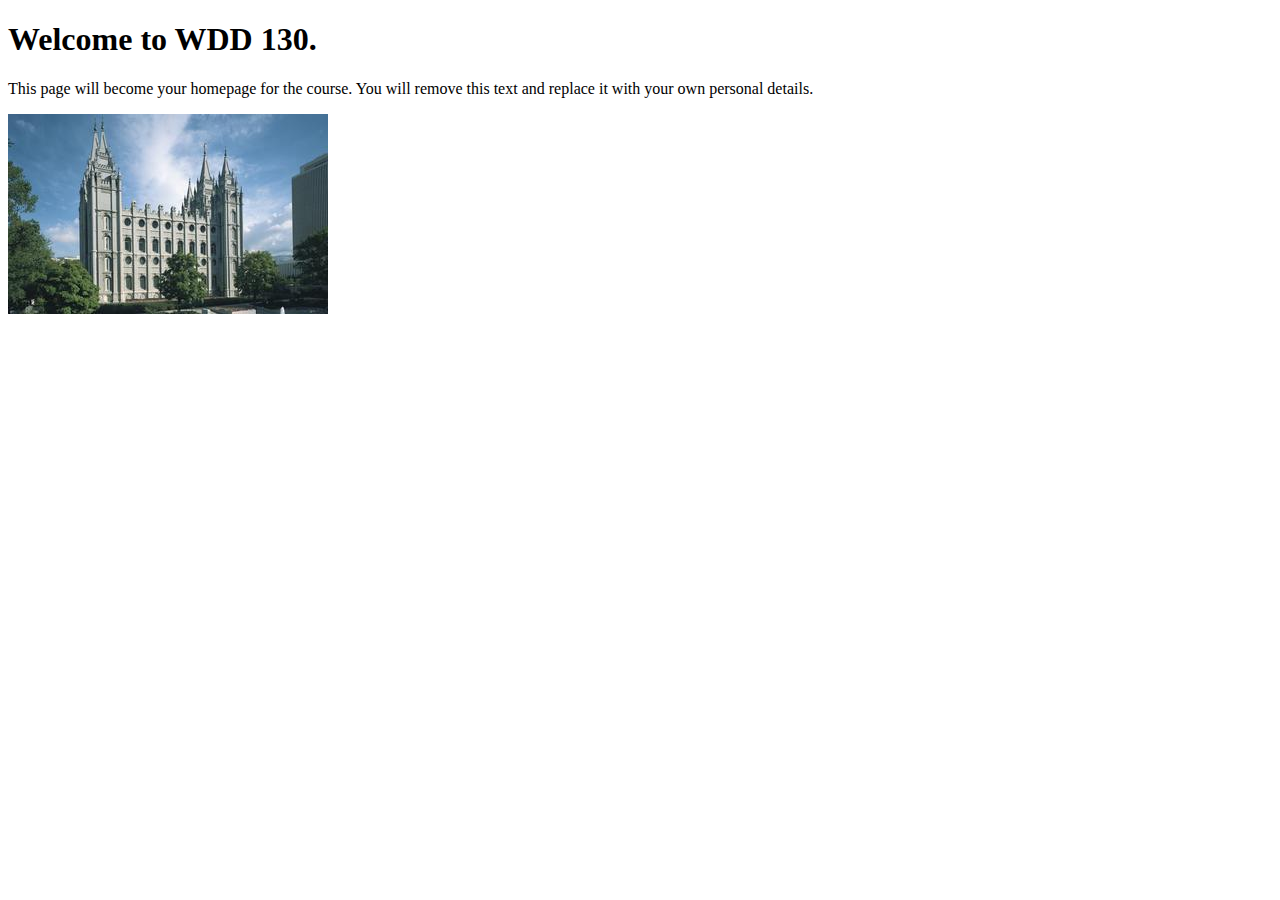
<file: index.html>
<!DOCTYPE html>
<html lang="en">
<head>
    <meta charset="UTF-8">
    <meta name="viewport" content="width=device-width, initial-scale=1.0">
    <title>WDD 130 | Personal Homepage</title>
</head>
<body>
    <h1>Welcome to WDD 130.</h1>
    <p>This page will become your homepage for the course. You will remove this text and replace it with your own personal details.</p>

    <img src="images/salt-lake-temple.jpg" alt="The Salt Lake Temple.">
</body>
</html>
</file>
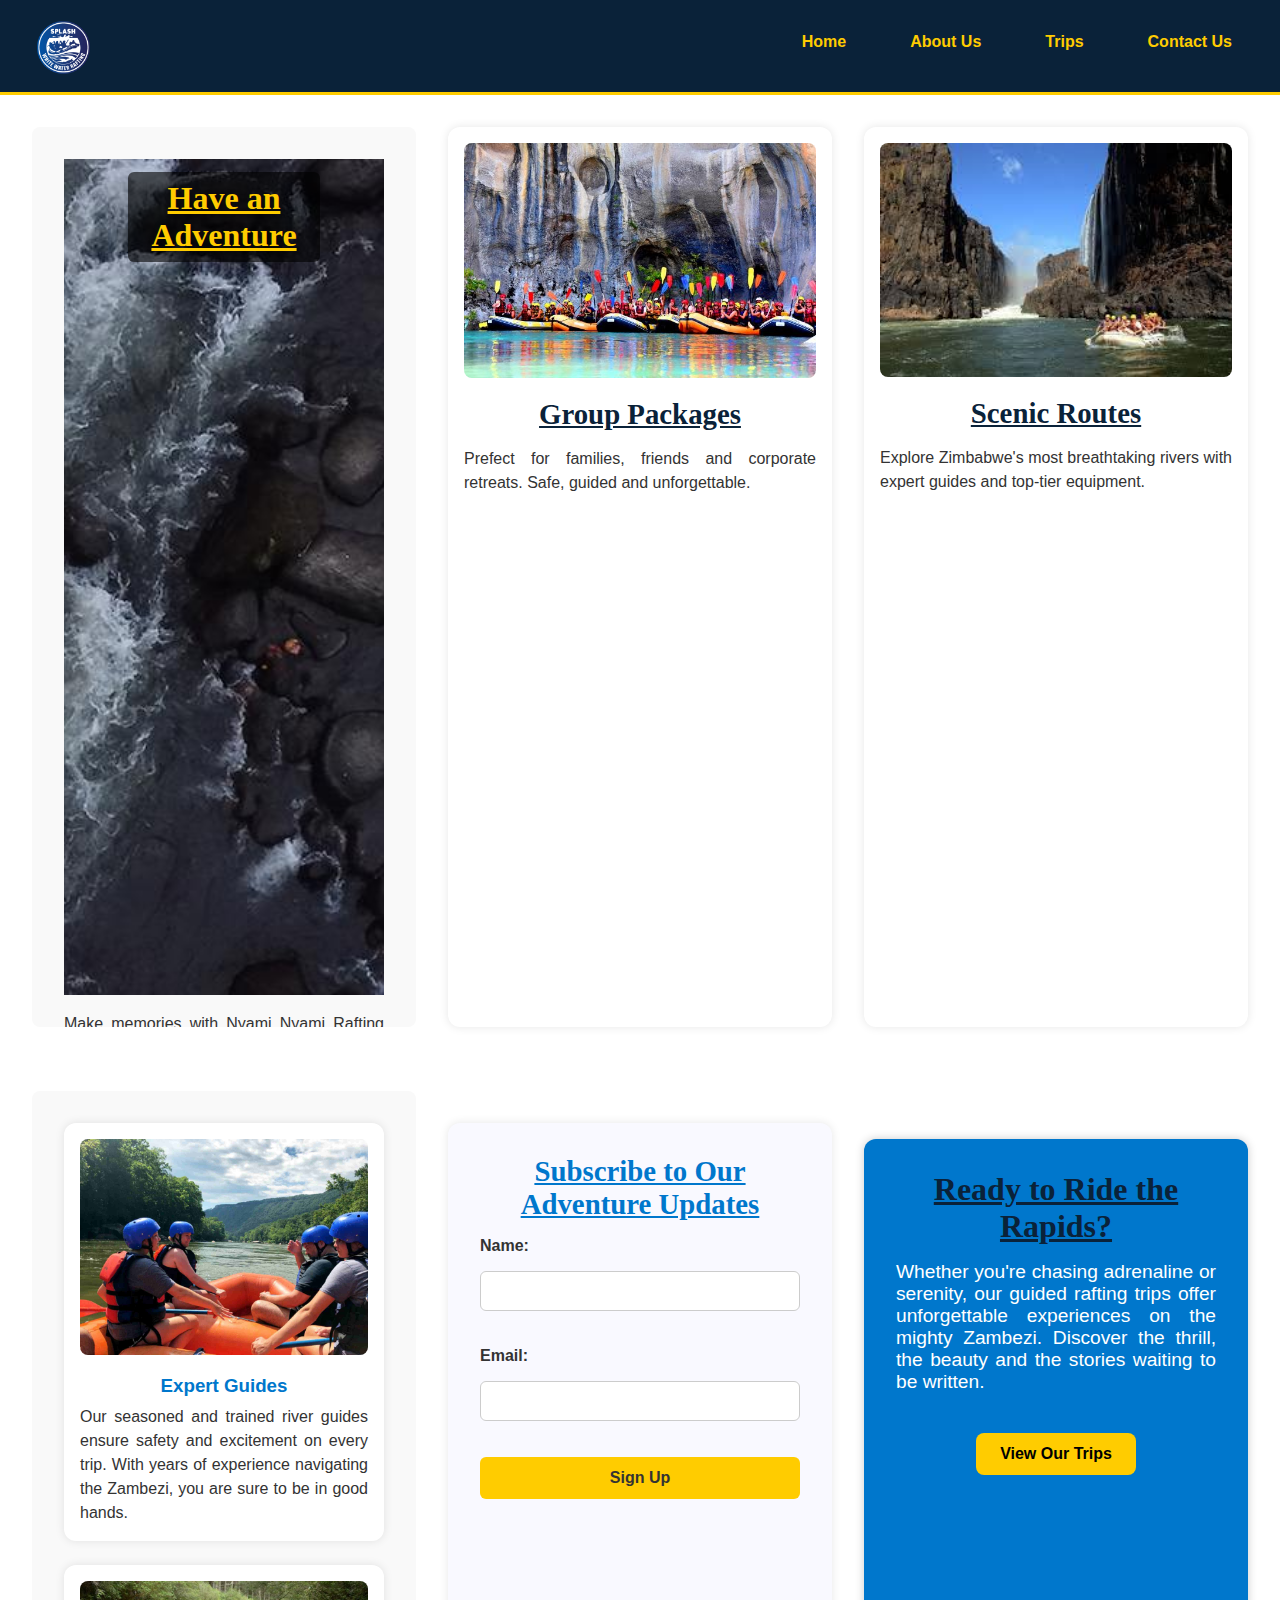
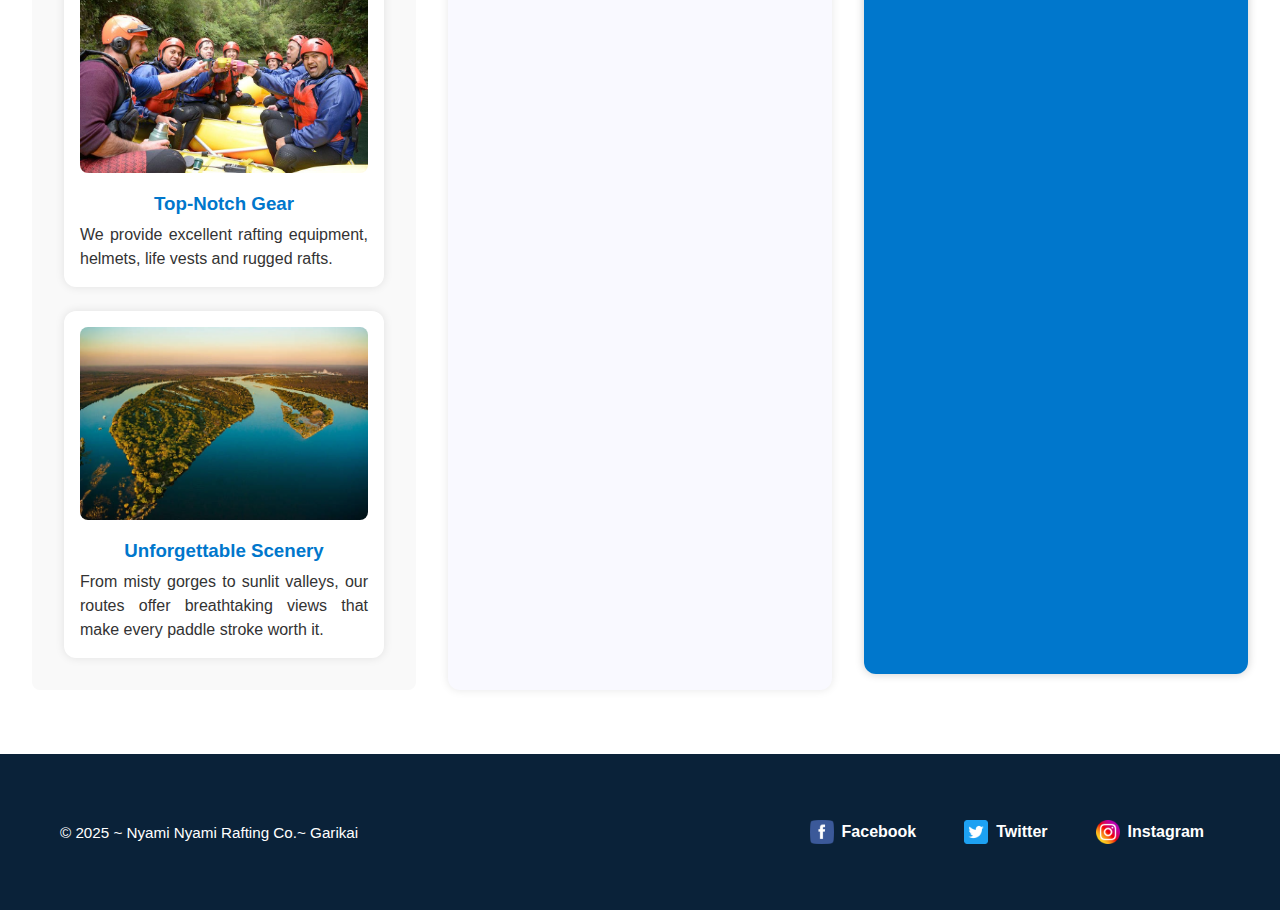
<file: wwr/index.html>
<!DOCTYPE html>
<html lang="en">

<head>
    <meta charset="UTF-8">
    <meta name="viewport" content="width=device-width, initial-scale=1.0">
    <meta name="description"
        content="Explore thrilling rafting adventures with Nyami Nyami Rafting Co. on the mighty Zambezi.">
    <meta name="keywords" content="rafting, adventure, Nyami Nyami, Zambezi">
    <meta name="author" content="Garikai">
    <link rel="stylesheet" href="styles/rafting.css">
    <title> Home | Nyami Nyami Rafting Co.</title>
</head>

<body>
    <header>
        <div class="site-header">
            <img src="images/splash-logo.png" alt="Nyami Nyami Rafting Co. Logo" class="logo">
            <nav>
                <ul>
                    <li><a href="index.html">Home</a></li>
                    <li><a href="about.html">About Us</a></li>
                    <li><a href="trips.html">Trips</a></li>
                    <li><a href="contact.html">Contact Us</a></li>
                </ul>
            </nav>
        </div>
    </header>

    <main class="homepage-grid">
        <section class="hero">
            <img src="images/rafting-hero.jpg" alt="Rafting adventure">

            <h2>Have an Adventure</h2>

            <article class="mission">
                <p>Make memories with Nyami Nyami Rafting Co. It's where courage meets current and nature meets thrill.
                </p>
            </article>
        </section>

        <section class="offering">
            <img src="images/rafting-group.jpg" alt="Group rafting experience" />
            <h2>Group Packages</h2>
            <p>Prefect for families, friends and corporate retreats. Safe, guided and unforgettable. </p>
        </section>

        <section class="offering">
            <img src="images/rafting-scenery.jpg" alt="Scenic river view" />
            <h2>Scenic Routes</h2>
            <p>Explore Zimbabwe's most breathtaking rivers with expert guides and top-tier equipment. </p>


        </section>

        <section class="offering-grid">
            <div class="offering">
                <img src="images/river-guide.jpg" alt="Expert river guide">
                <h3>Expert Guides</h3>
                <p>Our seasoned and trained river guides ensure safety and excitement on every trip. With years of
                    experience navigating the Zambezi, you are sure to be in good hands. </p>
            </div>

            <div class="offering">
                <img src="images/raft-gear.jpg" alt="Rafting gear and equipment">
                <h3>Top-Notch Gear</h3>
                <p>We provide excellent rafting equipment, helmets, life vests and rugged rafts.</p>
            </div>

            <div class="offering">
                <img src="images/scenic-views.jpg" alt="Scenic river views">
                <h3>Unforgettable Scenery</h3>
                <p>From misty gorges to sunlit valleys, our routes offer breathtaking views that make every paddle
                    stroke worth it.</p>
            </div>
        </section>

        <section class="newsletter">
            <h2>Subscribe to Our Adventure Updates</h2>
            <form action="https://example.com/subscribe" method="post">
                <label for="name">Name:</label>
                <input type="text" id="name" name="name" required>
                <label for="email">Email:</label>
                <input type="email" id="email" name="email" required>
                <button type="submit">Sign Up</button>
            </form>
        </section>

        <section class="call-to-action">
            <h2>Ready to Ride the Rapids?</h2>
            <p>Whether you're chasing adrenaline or serenity, our guided rafting trips offer unforgettable experiences
                on the mighty Zambezi. Discover the thrill, the beauty and the stories waiting to be written.</p>
            <a href="trips.html" class="cta-button">View Our Trips</a>
        </section>
    </main>

    <footer>
        <div class="footer-content">
            <p>&copy; 2025 ~ Nyami Nyami Rafting Co.~ Garikai</p>
            <nav class="socialmedia">
                <a href="https://facebook.com" target="_blank">
                    <img src="images/facebook-logo.png" alt="Facebook" class="social-icon"> Facebook
                </a>
                <a href="https://twitter.com" target="_blank">
                    <img src="images/twitter.png" alt="Twitter" class="social-icon"> Twitter
                </a>
                <a href="https://instagram.com" target="_blank">
                    <img src="images/instagram-icon.png" alt="Instagram" class="social-icon"> Instagram
                </a>
            </nav>
        </div>
    </footer>
</body>

</html>
</file>
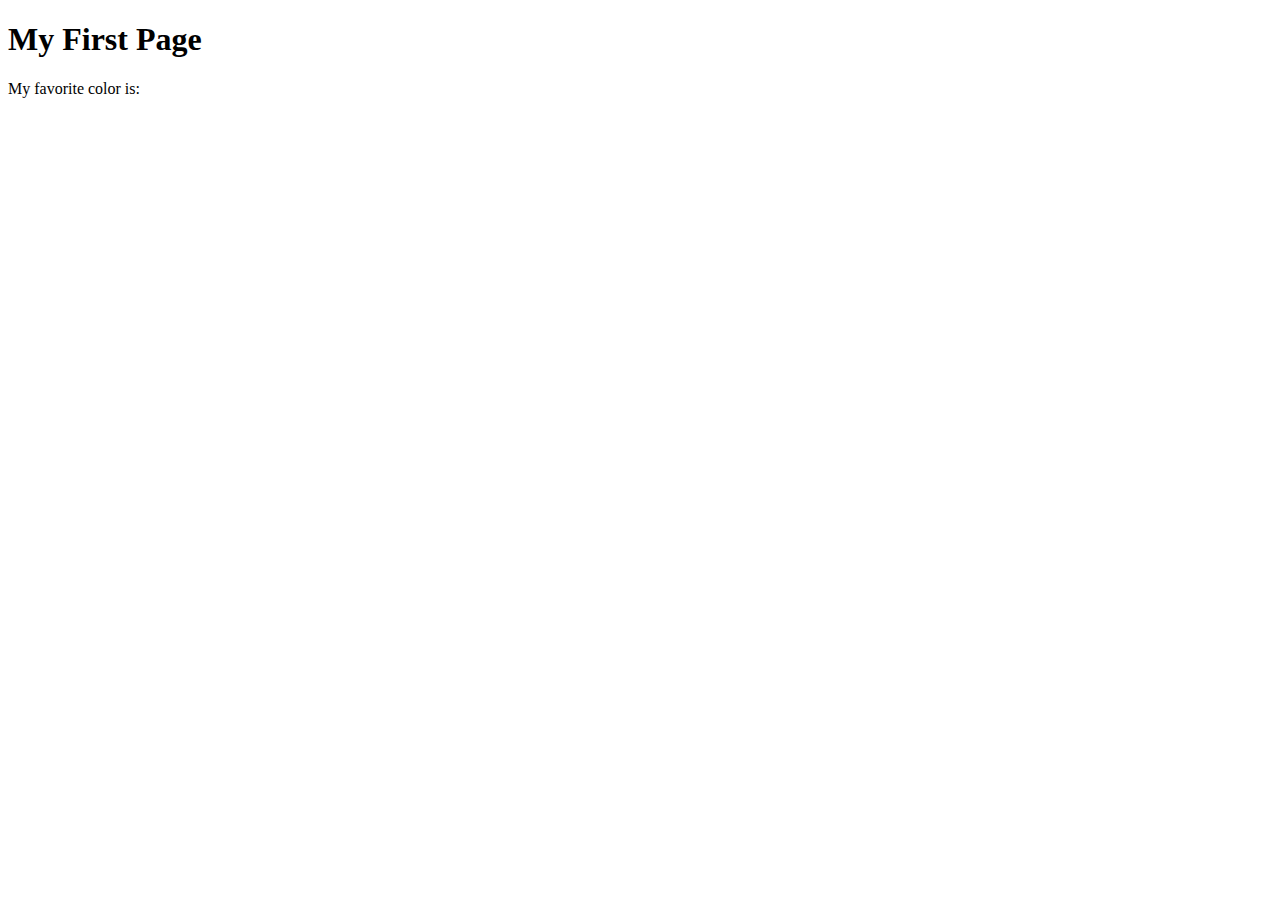
<file: week01/first-page.html>
<!DOCTYPE html>
<html lang="en">
<head>
    <meta charset="UTF-8">
    <meta name="viewport" content="width=device-width, initial-scale=1.0">
    <title>My First Page</title>
</head>
<body>
    <h1>My First Page</h1>
    <p>My favorite color is: </p>
</body>
</html>
</file>
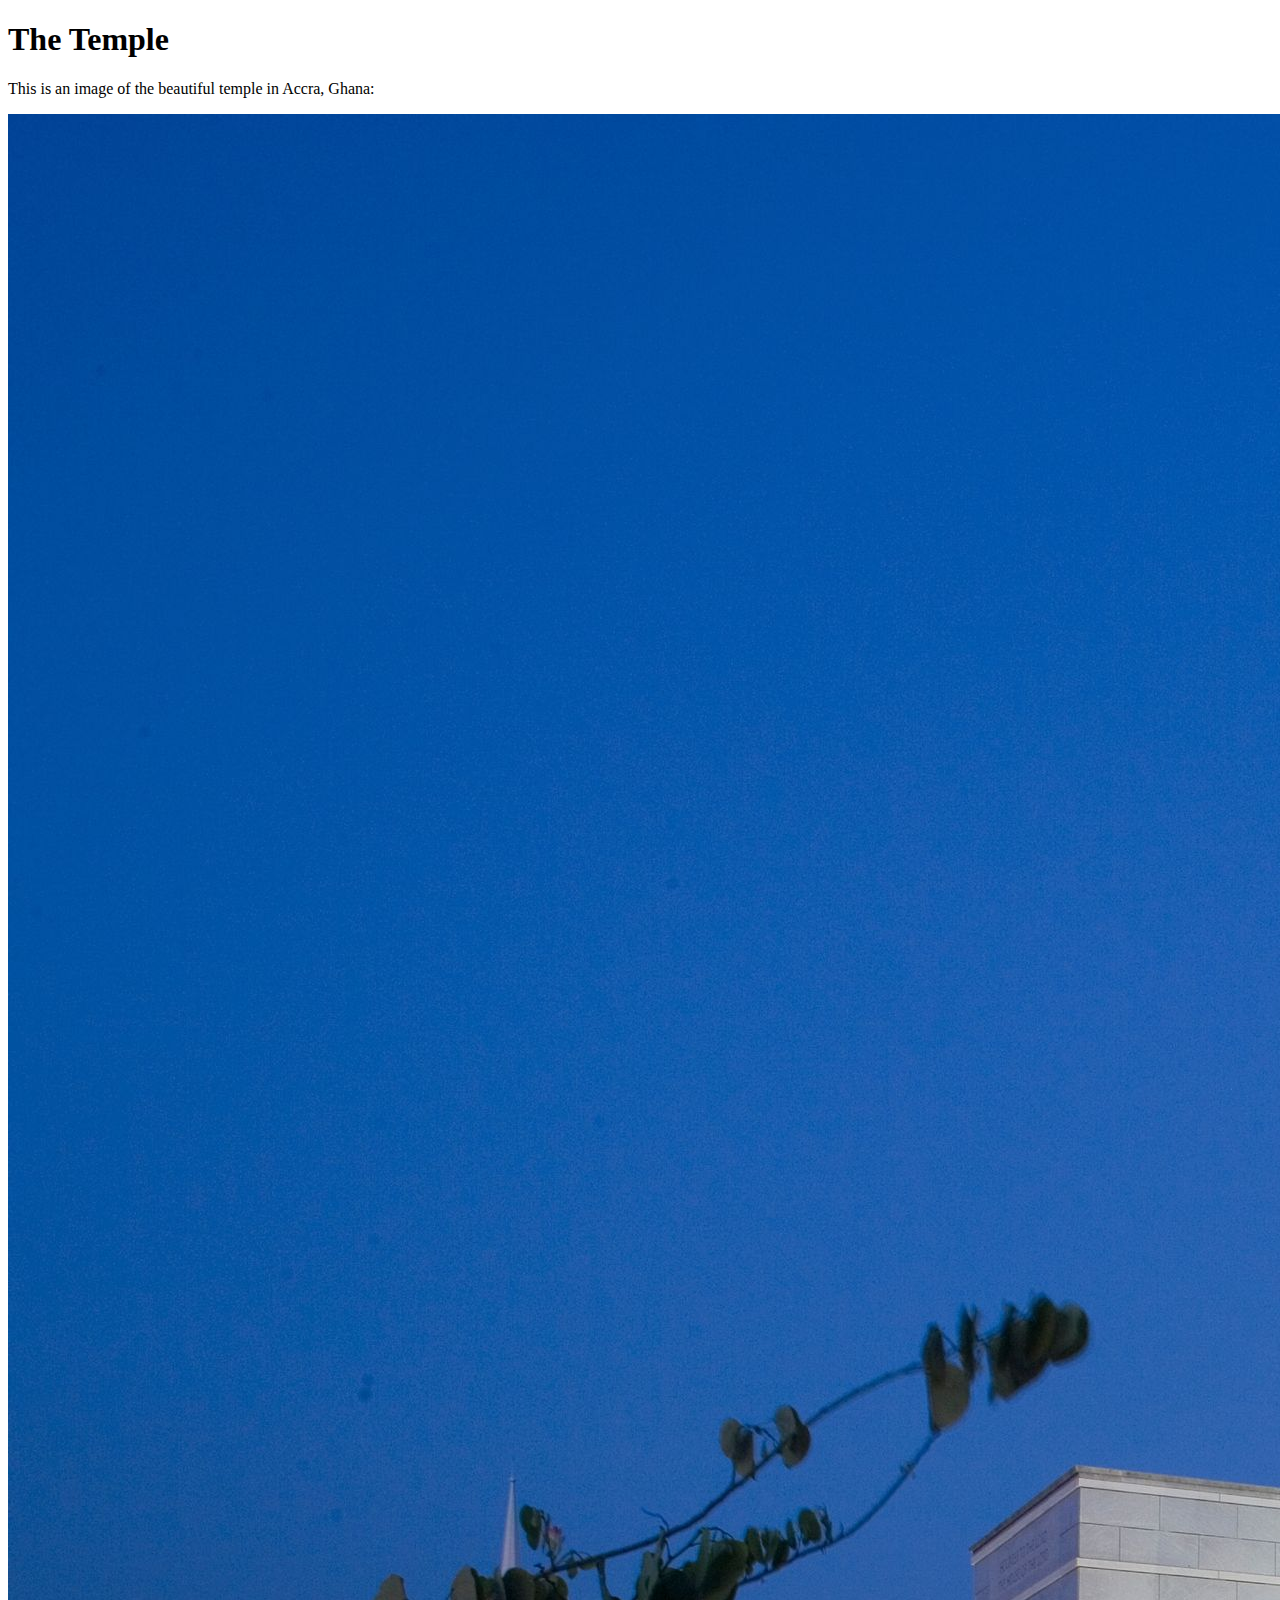
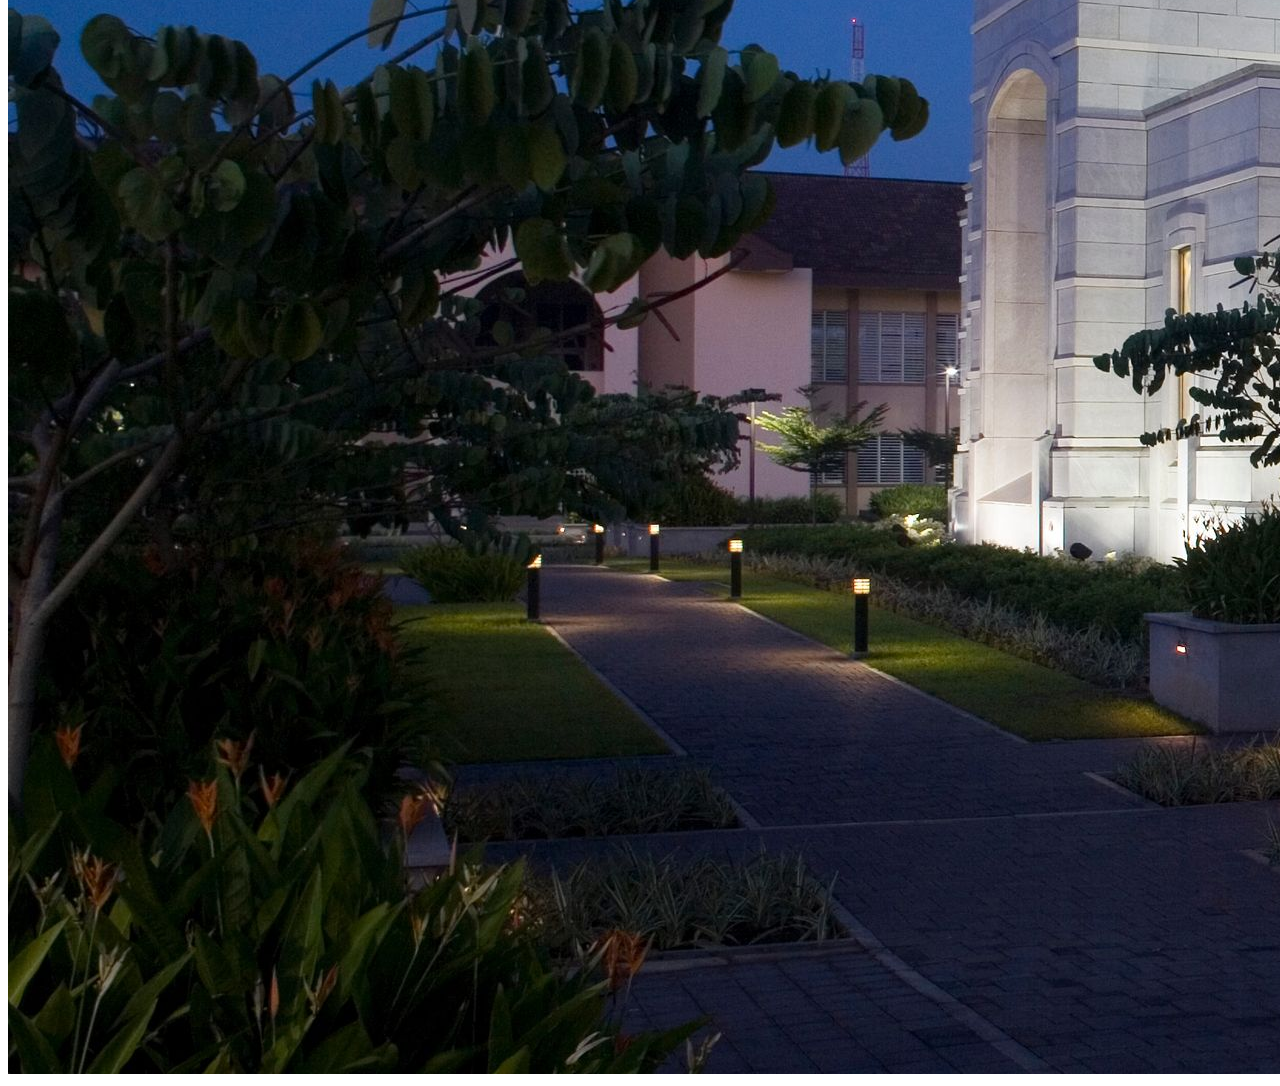
<file: week01/images.html>
<!DOCTYPE html>
<html lang="en">
<head>
    <meta charset="UTF-8">
    <meta name="viewport" content="width=device-width, initial-scale=1.0">
    <title>Temple Image</title>
</head>
<body>
    <h1>The Temple</h1>
    <p>This is an image of the beautiful temple in Accra, Ghana:</p>
    <img src="images/temple-large.jpeg" alt="The Accra Ghana Temple">
    
</body>
</html>
</file>
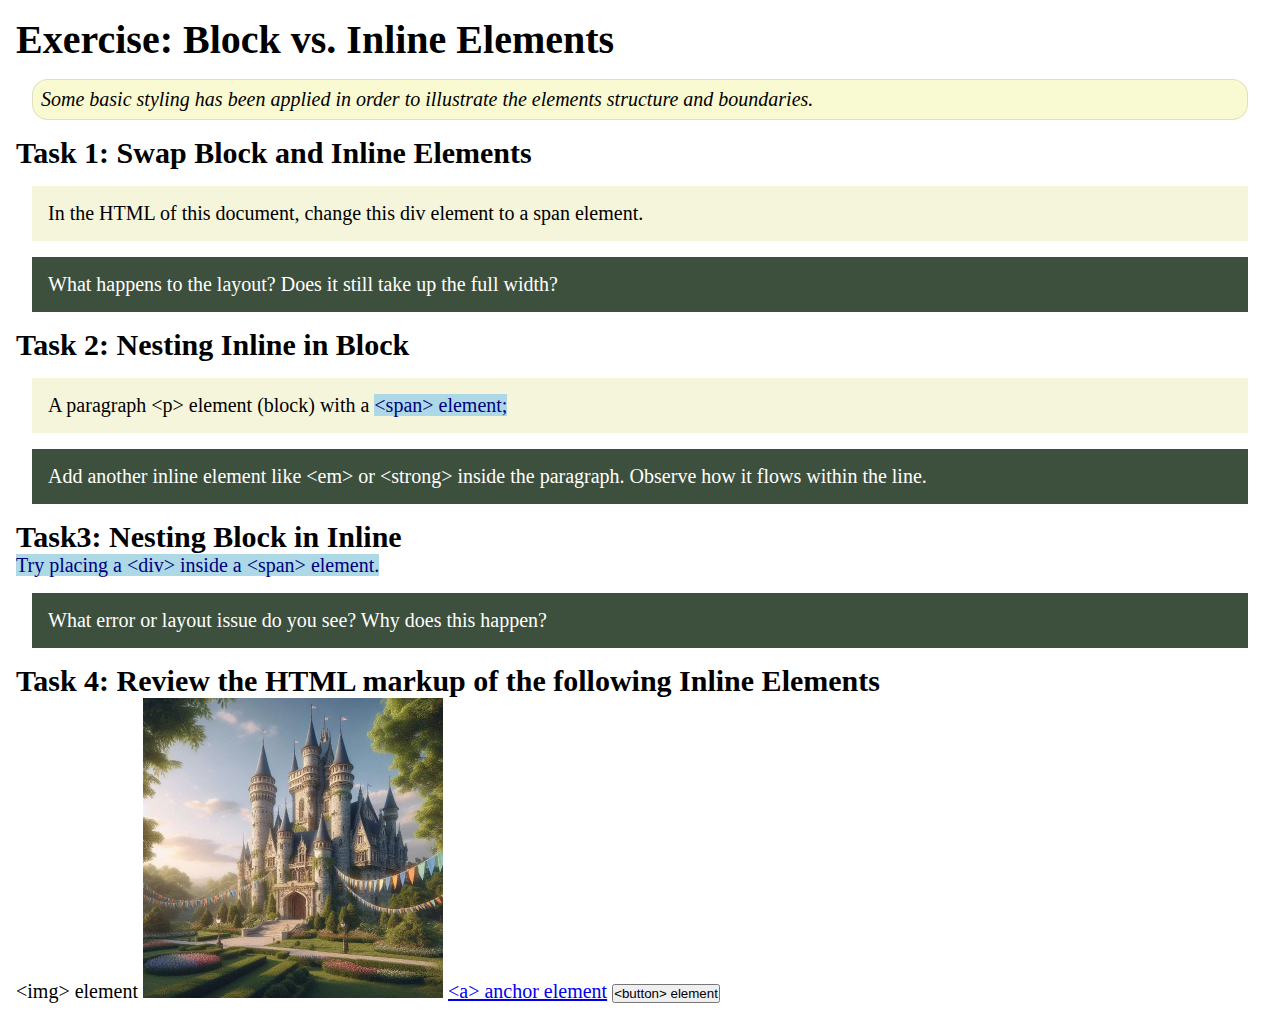
<file: week02/block-vs-inline.html>
<!DOCTYPE html>
<html lang="en">

<head>
    <meta charset="UTF-8">
    <meta name="viewport" content="width=device-width, initial-scale=1.0">
    <title>Exercise: Block vs. Inline Elements</title>
    <link rel="stylesheet" href="styles/block-vs-inline.css">
</head>

<body>
    <main>
        <h1>Exercise: Block vs. Inline Elements</h1>
        <p class="note">Some basic styling has been applied in order to illustrate the elements structure and
            boundaries.</p>

        <h2>Task 1: Swap Block and Inline Elements</h2>
        <div>In the HTML of this document, change this div element to a span element.</div>

        <p class="question">What happens to the layout? Does it still take up the full width?</p>

        <h2>Task 2: Nesting Inline in Block</h2>
        <p>A paragraph &lt;p&gt; element (block) with a <span>&lt;span&gt; element;</span></p>
        <p class="question">Add another inline element like &lt;em&gt; or &lt;strong&gt; inside the paragraph. Observe
            how it flows within the line.</p>

        <h2>Task3: Nesting Block in Inline</h2>
        <span>Try placing a &lt;div&gt; inside a &lt;span&gt; element.</span>
            <p class="question">What error or layout issue do you see? Why does this happen?</p>


            <h2>Task 4: Review the HTML markup of the following Inline Elements</h2>
        &lt;img&gt; element
        <img src="images/castle.webp" alt="placeholder image (images are inline)" width="300" height="300">
        <a href="https://churchofjesuschrist.org">&lt;a&gt; anchor element</a>
        <button type="button">&lt;button&gt; element</button>
    </main>
</body>

</html>
</file>
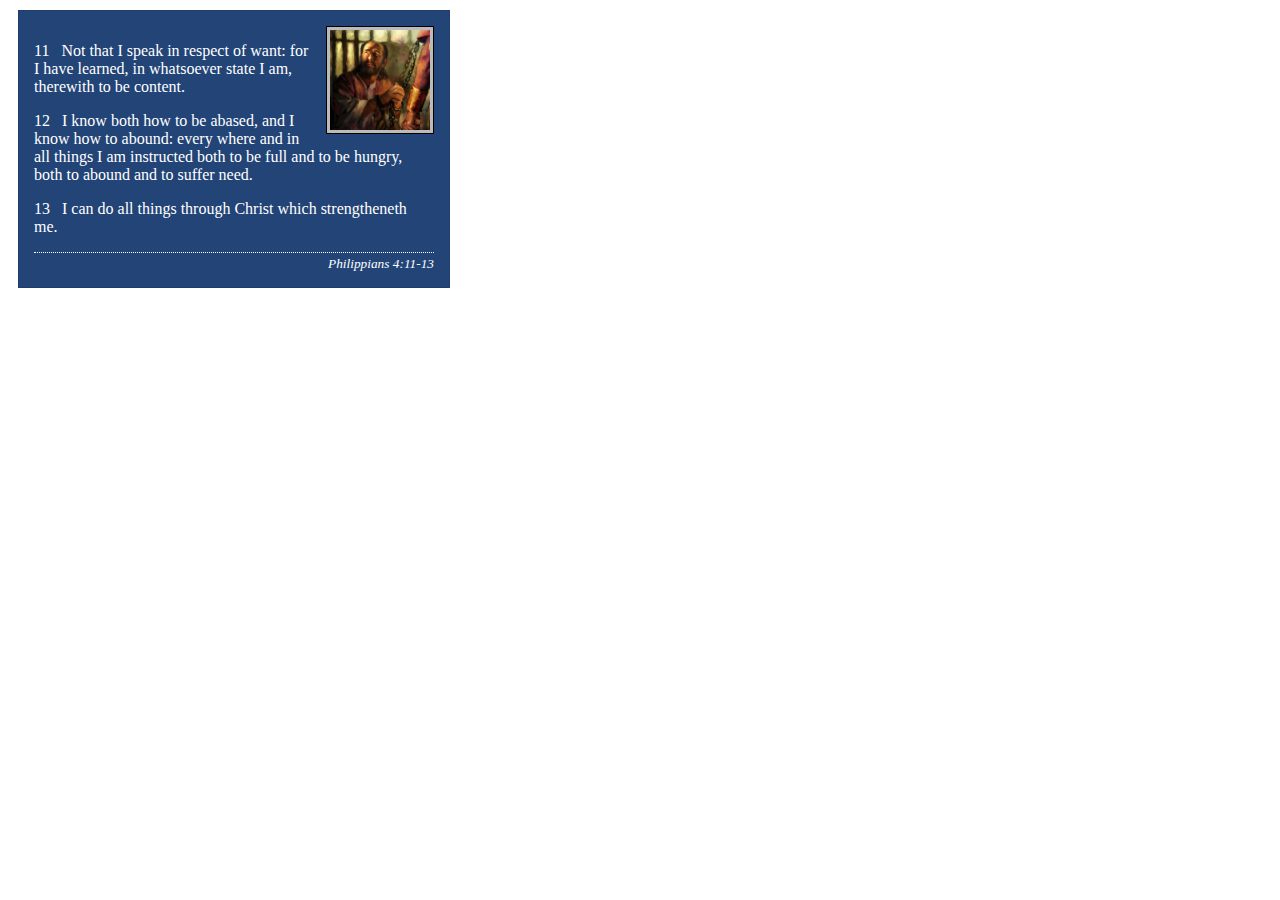
<file: week02/box-model-solution.html>
<!DOCTYPE html>
<html lang="en">
<head>
    <meta charset="UTF-8">
    <meta name="viewport" content="width=device-width, initial-scale=1.0">
    <title>Box Model Activity</title>
    <link rel="stylesheet" href="styles/box-model-solution.css">
</head>
<body>
    <main>
        <div class="callout">
            <img src="images/apostle-paul-imprisoned.webp" alt="Paul the Apostle - Imprisoned in Rome" width="200" height="200">
            <blockquote>
                <p>11 &nbsp; Not that I speak in respect of want: for I have learned, in whatsoever state I am, therewith to be content.</p>
                <p>12 &nbsp; I know both how to be abased, and I know how to abound: every where and in all things I am instructed both to be full and to be hungry, both to abound and to suffer need.</p>
                <p>13 &nbsp; I can do all things through Christ which strengtheneth me.</p>
            </blockquote>
            <cite>Philippians 4:11-13</cite>
        </div>
    </main>
</body>
</html>
</file>
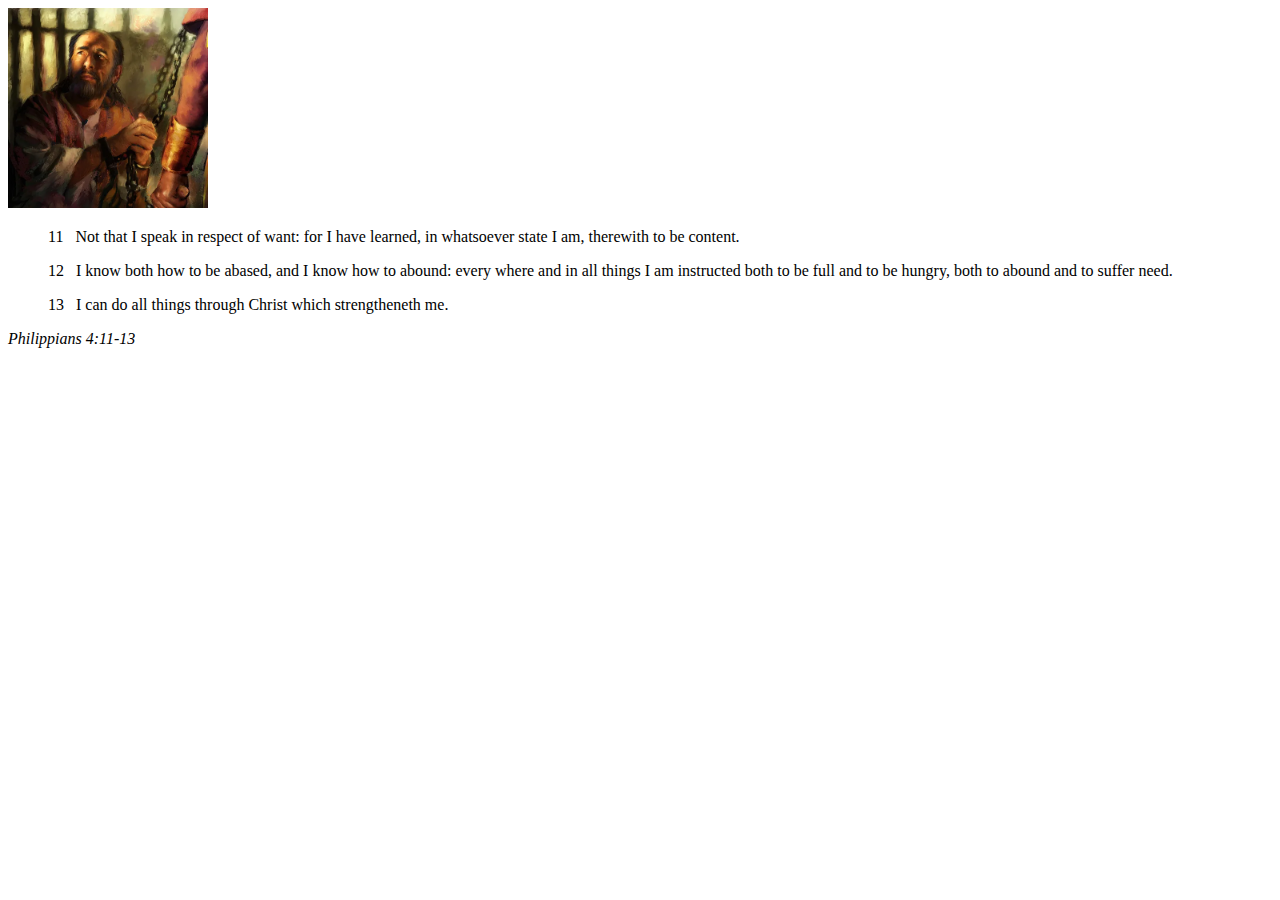
<file: week02/box-model.html>
<!DOCTYPE html>
<html lang="en">
<head>
    <meta charset="UTF-8">
    <meta name="viewport" content="width=device-width, initial-scale=1.0">
    <title>Box Model Activity</title>
</head>
<body>
    <main>
        <div class="callout">
            <img src="images/apostle-paul-imprisoned.webp" alt="Paul the Apostle - Imprisoned in Rome" width="200" height="200">
            <blockquote>
                <p>11 &nbsp; Not that I speak in respect of want: for I have learned, in whatsoever state I am, therewith to be content.</p>
                <p>12 &nbsp; I know both how to be abased, and I know how to abound: every where and in all things I am instructed both to be full and to be hungry, both to abound and to suffer need.</p>
                <p>13 &nbsp; I can do all things through Christ which strengtheneth me.</p>
            </blockquote>
            <cite>Philippians 4:11-13</cite>
        </div>
    </main>
</body>
</html>
</file>
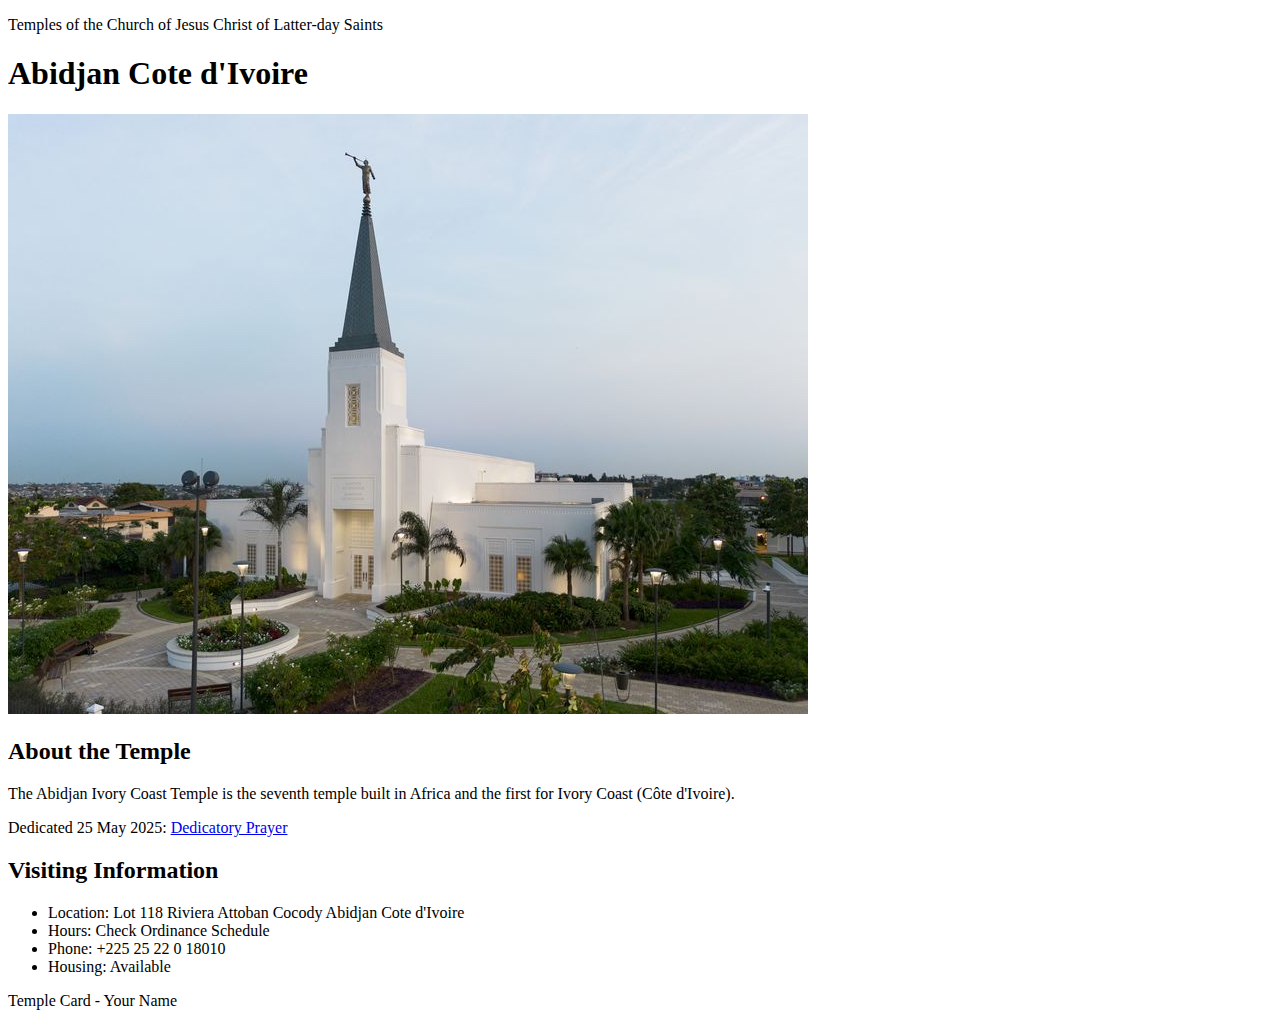
<file: week02/temple.html>
<!DOCTYPE html>
<html lang="en">

<head>
    <meta charset="UTF-8">
    <meta name="viewport" content="width=device-width, initial-scale=1.0">
    <title>Temple Card - Abidjan Cote d'Ivoire</title>
</head>

<body>
    <header>
        <p>Temples of the Church of Jesus Christ of Latter-day Saints</p>
    </header>
    <main>
        <h1>Abidjan Cote d'Ivoire</h1>
        <picture>
            <img src="images/abidjan-ivory-coast.jpeg" alt="Abidjan Cote d'Ivoire Temple">
        </picture>
        <section>
            <h2>About the Temple</h2>
            <p>The Abidjan Ivory Coast Temple is the seventh temple built in Africa and the first for Ivory Coast (Côte
                d'Ivoire).</p>
            <p>Dedicated 25 May 2025: <a
                    href="https://www.churchofjesuschrist.org/temples/dedicatory-prayer/abidjan-ivory-coast-temple/2025-05-25?lang=eng"
                    target="_blank" rel="noopener noreferrer">Dedicatory Prayer</a></p>
        </section>
        <section>
            <h2>Visiting Information</h2>
            <ul>
                <li>Location: Lot 118 Riviera Attoban Cocody Abidjan Cote d'Ivoire</li>
                <li>Hours: Check Ordinance Schedule</li>
                <li>Phone: +225 25 22 0 18010</li>
                <li>Housing: Available</li>
            </ul>
        </section>
    </main>
    <footer>
        <p>Temple Card - Your Name</p>
    </footer>
</body>

</html>
</file>
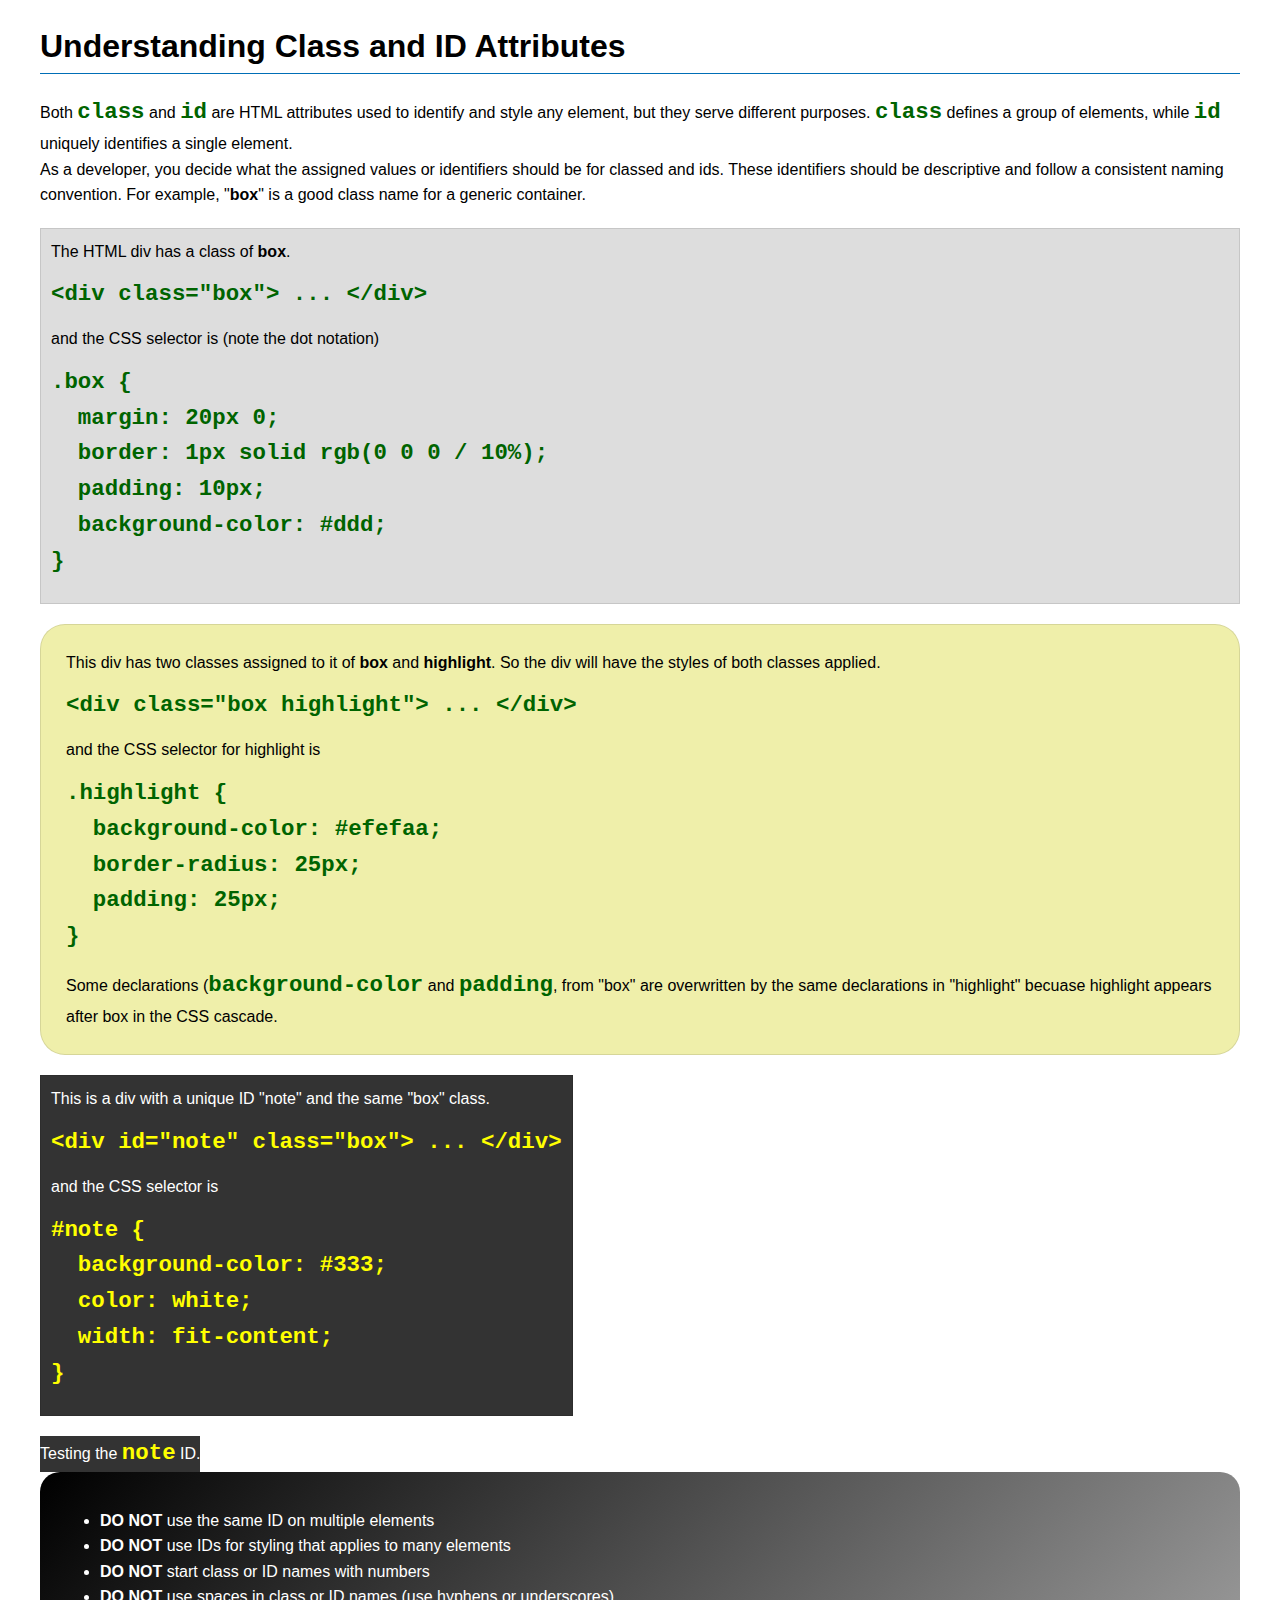
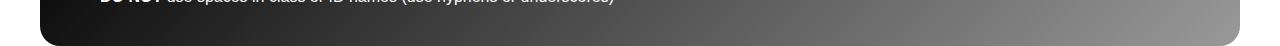
<file: week03/class-and-id.html>
<!DOCTYPE html>
<html lang="en">

<head>
    <meta charset="UTF-8">
    <meta name="viewport" content="width=device-width, initial-scale=1.0">
    <title>Class vs ID Attributes</title>
    <link rel="stylesheet" href="styles/class-and-id.css">
</head>

<body>
    <h1>Understanding Class and ID Attributes</h1>
    <p>Both <code>class</code> and <code>id</code> are HTML attributes used to identify and style any element, but they
        serve different purposes. <code>class</code> defines a group of elements, while <code>id</code> uniquely
        identifies a single element.</p>
    <p>As a developer, you decide what the assigned values or identifiers should be for classed and ids. These
        identifiers should be
        descriptive and follow a consistent naming convention. For example, "<strong>box</strong>" is a good class name
        for a generic container.</p>
    <div class="box">
        <p>The HTML div has a class of <strong>box</strong>.</p>
        <pre><code class="html">&lt;div class="box"&gt; ... &lt;/div&gt;</code></pre>
        and the CSS selector is (note the dot notation)
        <pre><code class="css">.box {
  margin: 20px 0;
  border: 1px solid rgb(0 0 0 / 10%);
  padding: 10px;
  background-color: #ddd; 
}</code></pre>
    </div>

    <div class="box highlight">
        <p>This div has two classes assigned to it of <strong>box</strong> and <strong>highlight</strong>. So the div
            will have the styles of both classes applied.</p>
        <pre><code class="html">&lt;div class="box highlight"&gt; ... &lt;/div&gt;</code></pre>
        and the CSS selector for highlight is
        <pre><code class="css">.highlight {
  background-color: #efefaa;
  border-radius: 25px;
  padding: 25px;
}</code></pre>
<p>Some declarations (<code>background-color</code> and <code>padding</code>, from "box" are overwritten by the same declarations in "highlight" becuase highlight appears after box in the CSS cascade.</p>
    </div>

    <div id="note" class="box">
        <p>This is a div with a unique ID "note" and the same "box" class.</p>
        <pre><code class="html">&lt;div id="note" class="box"&gt; ... &lt;/div&gt;</code></pre>
        and the CSS selector is
        <pre><code class="css">#note {
  background-color: #333;
  color: white;
  width: fit-content;
}</code></pre>
    </div>

    <div id="note">
        <p>Testing the <code>note</code> ID.</p>
    </div>

    <section id="best-practice">
        <ul>
            <li><strong>DO NOT</strong> use the same ID on multiple elements</li>
            <li><strong>DO NOT</strong> use IDs for styling that applies to many elements</li>
            <li><strong>DO NOT</strong> start class or ID names with numbers</li>
            <li><strong>DO NOT</strong> use spaces in class or ID names (use hyphens or underscores)</li>
        </ul>
    </section>




</body>

</html>
</file>
<file: wwr/styles/rafting.css>
:root {
  --primary-color: #0A2239;
  --secondary-color: #57b0f2;
  --accent1-color: #e67300;
  --accent2-color: #333;
  --heading-font: "Playfair Display", "Georgia", serif;
  --body-font: "Open Sans", Helvetica, sans-serif;
  --text-color: #333;
}

/* Universal Rest*/
* {
  margin: 0;
  padding: 0;
  box-sizing: border-box;
}

/* Base Body Styling */
 html, body {
  height: 100%;
  margin: 0;
 }

 body {
  font-family: var(--body-font);
  background-color: #fff;
  color: var(--text-color);
  display: flex;
  flex-direction: column;
 }

 main {
  flex: 1;
 }

.site-header {
  display: grid;
  grid-template-columns:  auto 1fr;
  justify-content: space-between;
  align-items: center;
  padding: 1rem 2rem;
  background-color: var(--primary-color);
  border-bottom: 3px solid #ffcc00;
}

.logo-container {
  flex-shrink: 0;
}

.logo {
  width: auto;
  max-height: 60px;
}

/* Navigation */
nav ul, .nav-bar ul {
  list-style: none;
  padding: 0;
  margin: 0;
  display: flex;
  justify-content: flex-end;
  gap: 2rem;
}

nav li {
  margin-bottom: 8px;
}

nav a, .nav-bar a, .vertical-nav li a {
  text-decoration: none;
  display: inline-block;
  padding: 1rem;
  color: #ffcc00;
  font-weight: 600;
  transition: color 0.3s ease, border-bottom 0.3s ease;
}

nav a:visited {
  color: #6f42c1;
}

nav a:hover, nav-bar a:hover, .vertical-nav li a:hover {
  color: var(--secondary-color);
  border-bottom: 2px solid var(--secondary-color);
}

/* Home page grid*/
.homepage-grid {
  display: grid;
  grid-template-columns: repeat(auto-fit, minmax(300px, 1fr));
  gap: 2rem;
  padding: 2rem;
}

/* Section Styling */
section {
  padding: 2rem;
  margin-bottom: 2rem;
  background-color: #f9f9f9;
  border-radius: 8px;
}

/* Offering Grid: Multi-column Layout */
.offering-grid {
  display: grid;
  grid-template-columns: repeat(auto-fit, minmax(280px, 1fr));
  gap: 1.5rem;
}

.offering {
  background-color: white;
  border-radius: 12px;
  box-shadow: 0 0 10px rgba(0, 0, 0, 0.1);
  padding: 1rem;
  text-align: center;
}

.offering img {
  width: 100%;
  border-radius: 8px;
  margin-bottom: 1rem;
}

/* Hero Section */
.hero {
  position: relative;
  width: 100%;
  height: 100vh;
  overflow: hidden;
}

.hero article.mission {
  z-index: 2;
}

.hero img {
  width: 100%;
  height: 100%;
  object-fit: cover;
}

.hero h2 {
  position: absolute;
  top: 10%;
  left: 50%;
  transform: translate(-50%, -50%);
  font-size: 2rem;
  color: #ffcc00;
  background-color: rgba(0, 0, 0, 0.6); /* dark overlay */
  padding: 0.5rem 1rem;
  border-radius: 6px;
  text-shadow: 2px 2px 6px rgba(0, 0, 0, 0.5);
  z-index: 2;
}

.hero p {
  padding: 1rem 0;
  text-align: justify;
  color: var(--text-color);
} 

.hero-button {
  margin-top: 1rem;
  padding: 0.75rem 1.5rem;
  background-color: #ffcc00;
  color: #333;
  text-decoration: none;
  font-weight: bold;
  border-radius: 8px;
}

.hero article .mission {
  position: absolute;
  top: 50%;
  left: 50%;
  transform: translate(-50%, -50%);
  display: flex;
  flex-direction: column;
  align-items: center;
  padding: 2rem;
  background-color: rgba(255, 255, 255, 0.79);
  color: var(--text-color);
  max-width: 1500px;
  border-radius: 18px;
  text-align: center;
  width: 70%;
}

/* Mission Section*/
.mission h2 {
  text-align: center;
  font-size: 2rem;
  margin-bottom: 1.5rem;
  color: var(--primary-color);
}

.mission-content {
  display: flex;
  justify-content: space-between;
  align-items: center;
  gap: 2rem;
}

.mission-text {
  flex: 1;
  font-size: 1rem;
  line-height: 1.6;
  color: #333;
}

.mission-image img, .client-image {
  max-width: 300px;
  width: 100%;
  border-radius: 8px;
  display: block;
  margin: 1rem auto;
}

/* Section Headings*/
article h2, section h2 {
  font-size: 1.8rem;
  color: var(--primary-color);
  font-family: var(--heading-font);
  text-align: center;
  margin-bottom: 16px;
  text-decoration: underline;
}

section p {
  font-size: 1rem;
  text-align: justify;
}

/* History Section */
.history {
  background-color: #e6e6fa;
  text-align: center;
  height: auto;
}

.history h2 {
  font-size: 2rem;
  margin-bottom: 2rem;
  color: var(--primary-color);
}

.history-grid {
  display: grid;
  grid-template-columns: 1fr auto 1fr;
  column-gap: 20px;
  padding: 20px;
  align-items: center;
}

.history-text p {
  margin: 50px;
  font-size: 1.3rem;
  line-height: 1.6;
  color: #333;
  text-align: left;
}

.history-image img {
  max-width: 100%;
  height: auto;
  border-radius: 8px;
}

/* Adventures Section */
.adventures {
  padding: 2rem;
  background-color: #f0f8ff;
  text-align: center;
}

.adventures h2 {
  font-size: 2rem;
  margin-bottom: 2rem;
  color: var(--primary-color);
}

.adventure-grid {
  display: grid;
  grid-template-columns: repeat(5, 1fr);
  gap: 1.5rem;
}

figure {
  margin: 0;
  padding: 0;
  background-color: #fff;
  border-radius: 8px;
  overflow: hidden;
  box-shadow: 0 2px 6px rgba(0, 0, 0, 0.1);
}

figure img {
  width: 100%;
  height: auto;
  display: block;
}

figcaption {
  width: 100%;
  font-weight: 600;
  font-size: 0.95rem;
  color: #333;
  background-color: #fff;
}

/* Team Profiles Section */
.team {
  text-align: center;
  padding: 40px 20px;
  background-color: #fff;
}

.profiles {
  display: flex;
  justify-content: space-around;
  flex-wrap: wrap;
  gap: 30px;
  padding: 20px 0;
}

.profile {
  flex: 1 1 250px;
  max-width: 300px;
  background-color: #f4f4f4;
  padding: 20px;
  border-radius: 8px;
  text-align: center;
}

.profile img {
  width: 100%;
  border-radius: 8px;
}

.profile h3 {
  margin-top: 10px;
  font-size: 1.2rem;
}

.profile p {
  color: #777;
}

/* Newsletter Form*/
.newsletter {
  background-color: #f9f9ff;
  padding: 2rem;
  margin-top: 2rem;
  border-radius: 12px;
  box-shadow: 0 0 10px rgba(0, 0, 0, 0.1);
  max-width: 500px;
  text-align: center;
}

.newsletter h2 {
  text-align: center;
  margin-bottom: 1rem;
  color:#0077cc;
}

.newsletter form {
  display: flex;
  flex-direction: column;
  gap: 1rem;
}

.newsletter label {
  font-weight: bold;
  color: #333;
  text-align: left;
}

.newletter input {
  padding: 0.75rem;
  font-size: 1rem;
  border: 1px solid #ccc;
  border-radius: 6px;
}

.newsletter button {
  padding: 0.75rem;
  font-size: 1rem;
  background: #ffcc00;
  color: #333;
  border: none;
  border-radius: 6px;
  cursor: pointer;
  font-weight: bold;
}

.newsletter button:hover {
  background-color: #e6b800;
}


/* Contact & Forms */
.company-info {
  text-align: center;
  padding: 30px;
  background-color: #fff;
  display: flex;
  flex-direction: column;
  align-items: center;
}

.form-map {
  display: grid;
  grid-template-columns: 1fr 1fr;
  gap: 30px;
  padding: 30px;
  align-items: stretch;
}


.contact-form {
  display: flex;
  flex-direction: column;
  gap: 20px;
  max-width: 500px;
  margin:  0 auto;
  background-color: #fff;
  border-radius: 8px;
}

.contact-form h2 {
  font-size: 1.5rem;
  font-weight: bold;
  margin-bottom: 10px;
}

.map-section {
  align-items: center;
  background-color: #fff;
  padding: 20px;
  border-radius: 8px;
  box-shadow: 0 2px 6px rgba(0, 0, 0, 0.1);
  display: flex;
  flex-direction: column;
  justify-content: space-between;
}

.map-frame {
  width: 100%;
  height: 450px;
  border: 0;
  display: block;
  border-radius: 8px;
}

.map-section {
  padding: 2rem;
  background-color: #fff;
}

.contact-form label,
.contact-form legend {
  margin-top: 15px;
  font-weight: bold;
}

.contact-form input,
.contact-form textarea,
.contact-form select,
input[type="text"],
input[type="email"],
textarea {
  width: 100%;
  padding: 10px;
  font-size: 1rem;
  border: 1px solid #ccc;
  border-radius: 6px;
  box-sizing: border-box;
  margin-bottom: 20px;
}

.contact-form fieldset {
  margin-top: 15px;
  border: none;
}

.contact-form input[type="radio"],
.contact-form input[type="checkbox"] {
  margin-right: 10px;
}

.submit-button {
  display: block;
  margin: 20px auto 0;
  background-color: var(--accent1-color);
  color: #fff;
  padding: 12px 24px;
  font-size: 1.2rem;
  border: none;
  border-radius: 5px;
  cursor: pointer;
  font-weight: bold;
  width: 100%;
  transition: background-color 0.3s ease, transform 0.2s ease;
  box-shadow: 0 4px 10px rgba(0, 0, 0, 0.15);
  text-transform: uppercase;
  letter-spacing: 0.5px;
}

.submit-button:hover,
button[type="submit"]:hover {
  background-color: #cc6600;
  transform: scale(1.03);
}

/* Purpose Options */
.purpose-section {
  display: flex;
  flex-direction: column;
  gap: 12px;
  margin-bottom: 20px;
  border: none;
}

.purpose-label {
  flex: 1;
  font-weight: bold;
  font-size: 1rem;
}

.purpose-options {
  flex: 2;
  display: flex;
  flex-direction: column;
  gap: 10px;
  margin-bottom: 20px;
}

.purpose-wrapper {
  display: flex;
  gap: 30px;
  align-items: flex-start;
  margin-bottom: 20px;
}

.option-box {
 display: flex;
 align-items: center;
 gap: 12px;
 padding-left: 1em;
 background-color: #f4f4f4;
 border: 2px solid transparent;
 border-radius: 8px;
 font-size: 1rem;
 font-weight: 500;
 cursor: pointer;
 min-width: 100%;
 min-height: 60px;
}

.option-box:hover {
  background-color: #e0e0e0;
  border-color: var(--accent1-color);
}

.option-box input[type="radio"] {
  accent-color: var(--secondary-color);
  margin-left: 0;
  flex-shrink: 0;
}

.option-box input[type="radio"]:checked + span {
  font-weight: bold;
  color: var(--primary-color);
}

.radio-line { 
  display: flex;
  align-items: center;
  gap: 12px;
  font-size: 1rem;
  font-weight: 500;
  width: 100%;
  padding: 8px 0;
}

/* Newsletter */
.newsletter-label {
  display: flex;
  align-items: center;
  gap: 10px;
  font-size: 1rem;
  margin-top: 15px;
  font-weight: normal;
  line-height: 1.4;
}

.newsletter-label input[type="checkbox"] {
  margin: 0;
}

/* Call to Action */
.call-to-action {
  background-color: #0077cc;
  color: white;
  padding: 2rem;
  text-align: center;
  border-radius: 12px;
  margin: 3rem auto;
  max-width: 800px;
  box-shadow: 0 0 10px rgba(0, 0, 0, 0.2);
}

.call-to-action h2 {
  font-size: 2rem;
  margin-bottom: 1rem;  
}

.call-to-action p {
  font-size: 1.2rem;
  margin-bottom: 1.5rem;
}

.cta-button {
  display: inline-block;
  padding: 0.75rem 1.5rem;
  background-color: #0077cc;
  color: #ffffff; /* high contrast */
  text-decoration: none;
  font-weight: bold;
  border-radius: 8px;
  transition: background-color 0.3s ease;
}

.cta-button:hover {
  background-color: #e6b800;
}

/* Trips Grid*/
.trips-grid {
  display: grid;
  grid-template-columns: 1fr;
  gap: 3rem;
  padding: 2rem;
}

.cta-contact {
  text-align: center;
  background-color: #0077cc;
  color: white;
  padding: 2rem;
  border-radius: 12px;
}

.cta-button {
  display: inline-block;
  margin-top: 1rem;
  padding: 0.75rem 1.5rem;
  background-color: #ffcc00;
  color: #000;
  font-weight: bold;
  border-radius: 8px;
  text-decoration: none;
}

.trip-cards {
  display: grid;
  grid-template-columns: repeat(auto-fit, minmax(280px, 1fr));
  gap: 2rem;
}

.trip-card {
  background-color: white;
  border-radius: 12px;
  box-shadow: 0 0 10px rgba(0, 0, 0, 0.1);
  padding: 1rem;
  text-align: center;
}

.trip-card img {
  width: 100%;
  border-radius: 8px;
  margin-bottom: 1rem;
}

.trip-table-section {
  overflow-x: auto;
}

.trip-table {
  width: 100%;
  border-collapse: collapse;
  background-color: #f9f9ff;
}

.trip-table th, 
.trip-table td {
  border: 1px solid #ccc;
  padding: 0.75rem;
  text-align: left;
}

.trip-table th {
  background-color: #0077cc;
  color: white;
}

/* Offerings */
.offerings-grid {
  display: grid;
  grid-template-columns: repeat(auto-fit, minmax(280px, 1fr));
  gap: 2rem;
  padding: 2rem;
  background-color: #f0f8ff;
}

.offering {
  background-color: white;
  border-radius: 12px;
  box-shadow: 0 0 10px rgba(0, 0, 0, 0.1);
  padding: 1rem;
  text-align: center;
}

.offering img {
  width: 100%;
  height: auto;
  border-radius: 8px;
  margin-bottom: 1rem;
}

.offering h3 {
  color: #0077cc;
  margin-bottom: 0.5rem;
}

.offering p {
  color: #333;
  font-size: 1rem;
  line-height: 1.5;
}

/* Cta-contact*/ 
.cta-contact {
  background-color: linear-gradient(135deg, #0077cc, #004c99 );
  color: #ffffff;
  text-align: center;
  padding: 3rem 2rem;
  margin-top: 3rem;
  border-radius: 12px;
  box-shadow: 0 0 10px rgba(0, 0, 0, 0.2);
  animation: fadeInUp 1s ease-out;
}

.cta-contact h2 {
  font-size: 2rem;
  margin-bottom: 0.5rem;
}

.cta-contact p {
  font-size: 1.2rem;
  margin-bottom: 1.5rem;
}

.cta-button {
  padding: 0.75rem 1.5rem;
  background-color: #ffcc00;
  color: #000000;
  font-weight: bold;
  text-decoration: none;
  padding: 0.75rem 1.5rem;
  border-radius: 8px;
  transition: background-color 0.3s ease, transform 0.3s ease;
}

.cta-button:hover {
  background-color: #e6b800;
}

/* Social Icons */
.social-icons a {
  margin: 0 10px;
  color: #ff6b00;
  text-decoration: none;
}

.socialmedia  {
  display: flex;
  gap: 1rem;
}

.socialmedia a {
  display: flex;
  align-items: center;
  gap: 0.5rem;
  color: #fff;
  text-decoration: none;
}

.social-icon {
  height: 24px;
  width: auto;
  transition: transform 0.3s ease;
}

.social-icon:hover {
  transform: scale(1.1);
}

/* Footer */
footer {
  background-color: var(--primary-color);
  padding:  30px 20px;
  text-align: center;
  color: #fff;
  width: 100%;
}

.footer-content {
  display: flex;
  justify-content: space-between;
  align-items: center;
  flex-wrap: wrap;
  padding: 20px 40px;
}

.footer-content p {
  margin: 0;
  font-size: 0.95rem;
}
</file>
<file: week02/styles/block-vs-inline.css>
* {
    margin: 0;
    padding: 0;
}

body {
    font-size: 20px;
    margin: 1rem;
}

p,
div {
    background-color: beige;
    margin: 1rem;
    padding: 1rem;
}

span {
    color: navy;
    background-color: lightblue;
}

code {
    margin: 0;
    padding: 0;
    color: green;
    font-size: 1.2rem;
}

.note {
    font-style: italic;
    background-color: lightgoldenrodyellow;
    border-radius: 1rem;
    border: 1px solid rgb(0 0 0 / 10%);
    margin: 1rem;
    padding: .5rem;
}

.question {
    background-color: #3d503d;
    color: #fff;
}
</file>
<file: week02/styles/box-model-solution.css>
.callout {
    max-width: 400px;
    margin: 10px;
    border: 1px solid rgba(0, 0, 0, .1);
    padding: 15px;
    background-color: #247;
    color: #fff;
}

.callout img {
    float: right;
    margin: 0 0 10px 15px;
    border: 1px solid #000;
    padding: 3px;
    background-color: #bbb;
    width: 100px;
    height: auto;

}

blockquote {
    margin: 0;
}

cite {
    display: block;
    border-top: 1px dotted #fff;
    padding-top: 3px;
    text-align: right;
    font-size: smaller;
}
</file>
<file: week03/styles/class-and-id.css>
body {
    font-family: Arial, sans-serif;
    line-height: 1.6;
    margin: 0;
    padding: 0 40px;
}

h1 {
    border-bottom: 1px solid rgb(0 110 182);
    padding-bottom: 0;
}



p {
    margin: 0;
}

code {
    color: darkgreen;
    font-weight: 700;
    font-size: 1.4rem;
}

/* Class examples - can be reused */

.box {
    margin: 20px 0;
    border: 1px solid rgb(0 0 0 / 10%);
    padding: 10px;
    background-color: #ddd; /* this is shorthand for #dddddd */
}

.highlight {
    background-color: #efefaa;
    border-radius: 25px;
    padding: 25px;
}

/* ID examples - should be unique */

#note {
    background-color: #333;
    color: white;
    width: fit-content;
}

#note code {
    color: yellow;
}

#best-practice {
    background: linear-gradient(135deg, #000 0%, #999 100%);
    color: white;
    border-radius: 20px;
    padding: 20px
}
</file>
